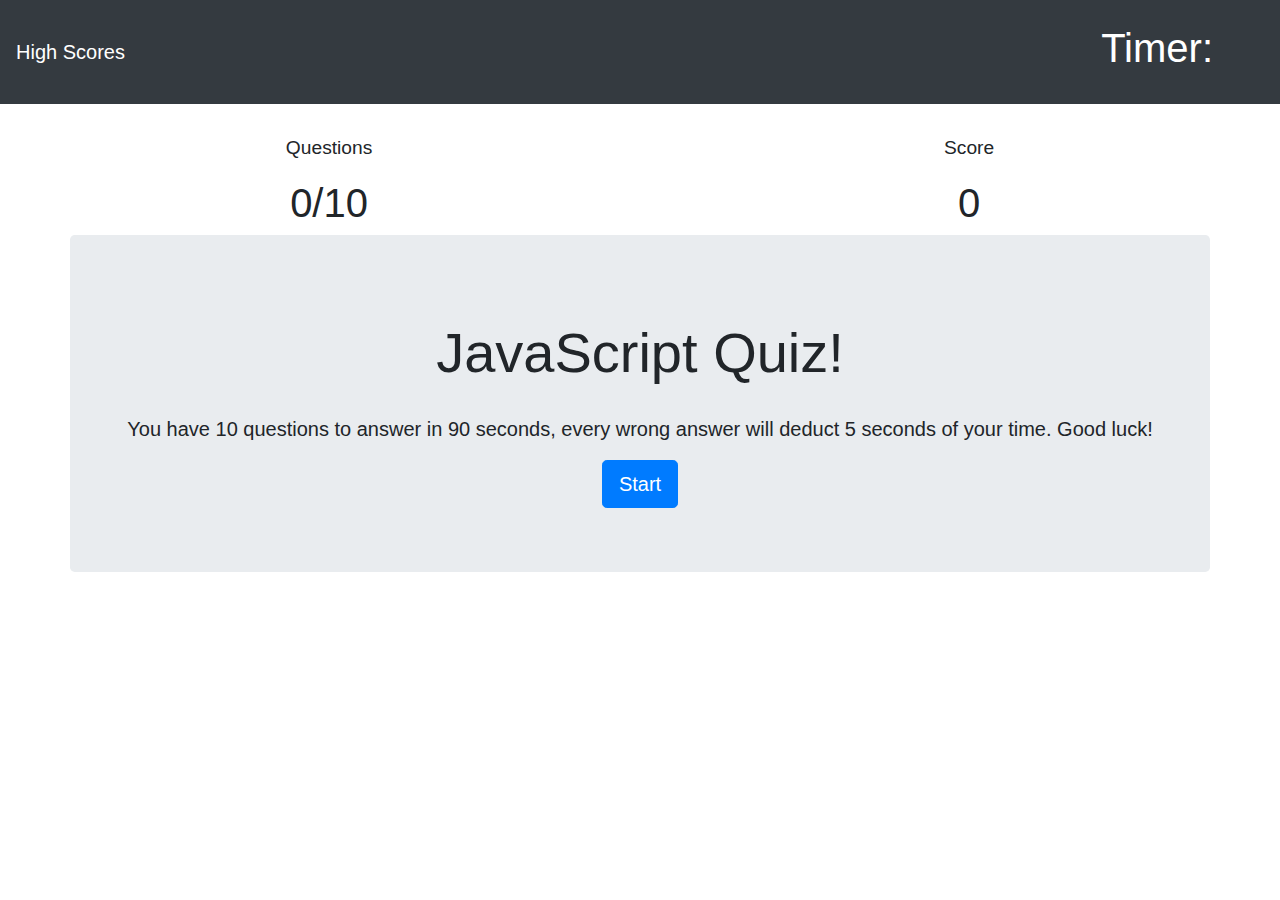
<file: index.html>
<!DOCTYPE html>
<html lang="en">
  <head>
    <meta charset="UTF-8" />
    <meta name="viewport" content="width=device-width, initial-scale=1.0" />
    <meta http-equiv="X-UA-Compatible" content="ie=edge" />
    <meta name="description" content="Test your JavaScript knowledge" />
  <meta name="keywords" content="JavaScript, css, html" />
    <title>!Code Quiz!</title>
    <link rel="stylesheet" href="assets/styles.css" />
    <link
      rel="stylesheet"
      href="https://stackpath.bootstrapcdn.com/bootstrap/4.5.2/css/bootstrap.min.css"
      integrity="sha384-JcKb8q3iqJ61gNV9KGb8thSsNjpSL0n8PARn9HuZOnIxN0hoP+VmmDGMN5t9UJ0Z"
      crossorigin="anonymous"
    />
    <!-- <script src="https://stackpath.bootstrapcdn.com/bootstrap/4.5.2/js/bootstrap.min.js" integrity="sha384-B4gt1jrGC7Jh4AgTPSdUtOBvfO8shuf57BaghqFfPlYxofvL8/KUEfYiJOMMV+rV" crossorigin="anonymous"></script> -->
  </head>
  <body>
    <!-- Image and text -->
    <nav class="navbar navbar-dark bg-dark">
      <a class="navbar-brand" href="showScore.html">
        High Scores
      </a>
      <div class="time">
        <div id="timeCount">
        <h1>Timer: </h1></div>
        <div id="minutes"></div>
        <div id="seconds"></div>
      </div>
    </nav>
    <div id="screenerQ">
        <div id="screen-q">
          <p class="screenTitle">Questions</p>
          <h1 id="questionCount" class="screenInfo">0/10</h1>
        </div>
        <div id="screenerS">
          <p class="screenTitle">Score</p>
          <h1 id="scoreCount" class="screenInfo">0</h1>
        </div>
    </div>
    <div class="jumbotron container" id="begining">
      <h1 class="notice display-4">JavaScript Quiz!</h1>
      <p class="lead"> You have 10 questions to answer in 90 seconds, every wrong answer will deduct 5 seconds of your time. Good luck!</p>
      <a class="btn btn-primary btn-lg starter" href="#" role="button">Start</a>
      <!-- <hr class="my-4"> -->
    </div>
    
     <div class="jumbotron container hide" id="questions">
      <h1 id="whereQuestions"  class="">Where is JS located in your HTML file?</h1>
      <div class="" id="buttonContainer" role="group" aria-label="Basic example"> 
        
        <button type="button" data-id="0" class="answers">Script</button>
        <button type="button" data-id="1" class="answers">Header</button>
        <button type="button" data-id="2" class="answers">Link</button>
        <button type="button" data-id="3" class="answers">Footer</button>
     </div>
      <!-- <div>
        <a class="btn btn-dark btn-lg" href="#" role="button">Next</a>
      </div> -->
      <div id="result" class="hide">
      <hr class="breakpoint">
      <p id="resultAnswer"></p>
    </div>
    </div>
    <script src="assets/script.js"></script>
    <script src="https://code.jquery.com/jquery-3.5.1.js" integrity="sha256-QWo7LDvxbWT2tbbQ97B53yJnYU3WhH/C8ycbRAkjPDc=" crossorigin="anonymous"></script>
  </body>
</html>
</file>
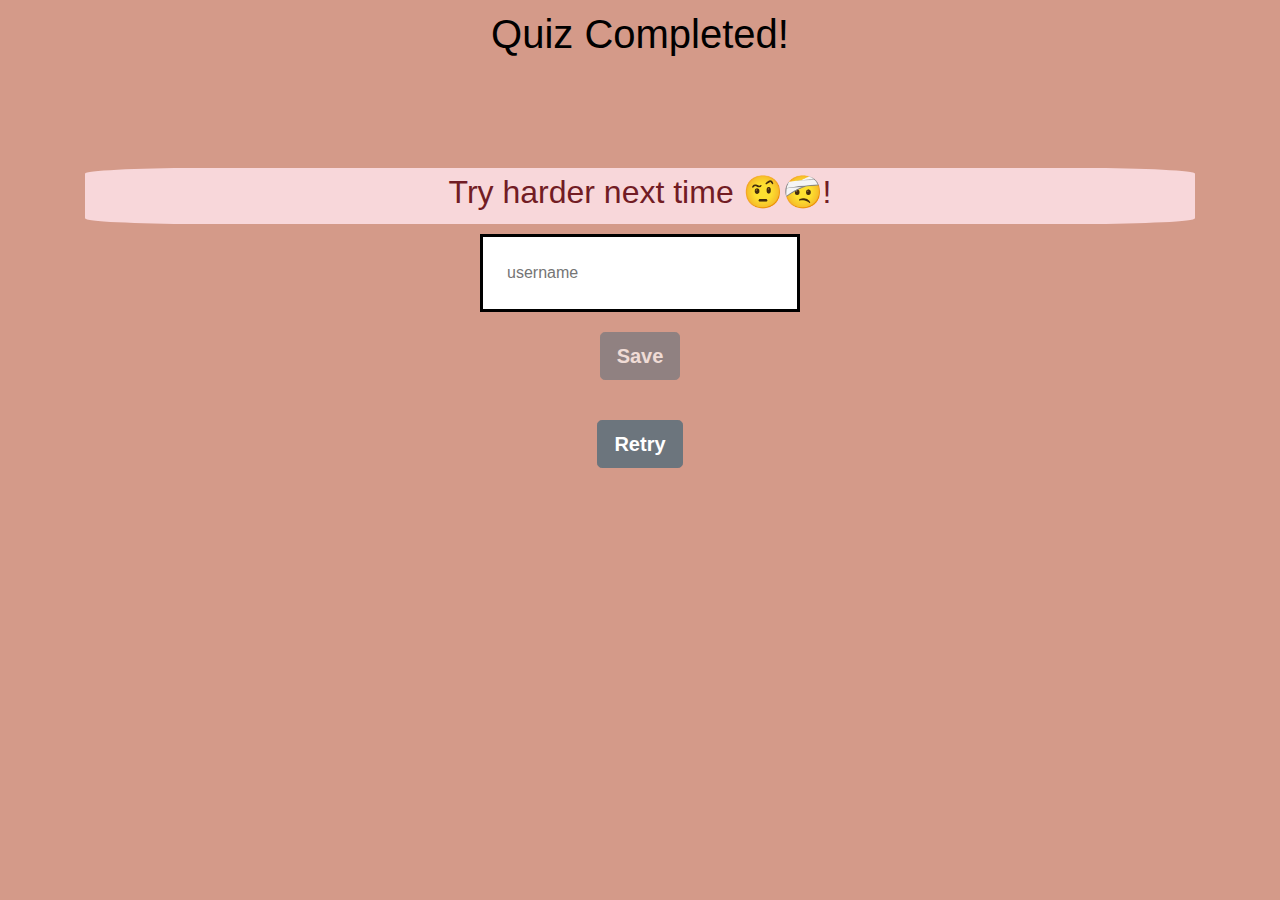
<file: endGame.html>
<!DOCTYPE html>
<html lang="en">
  <head>
    <meta charset="UTF-8" />
    <meta name="viewport" content="width=device-width, initial-scale=1.0" />
    <link rel="stylesheet" href="assets/endGame.css" />
    <title>End Game</title>
    <link
    rel="stylesheet"
    href="https://stackpath.bootstrapcdn.com/bootstrap/4.5.2/css/bootstrap.min.css"
    integrity="sha384-JcKb8q3iqJ61gNV9KGb8thSsNjpSL0n8PARn9HuZOnIxN0hoP+VmmDGMN5t9UJ0Z"
    crossorigin="anonymous"
  />
  </head>
  <body>
    <h1 id="notice">Quiz Completed!</h1>
    <div class="container">
      <div id="end" class="flex-center flec-column">
        <h1 id="finalScore"></h1>
        <div id="goodScore" class="hide" role="alert">
          Excllent Score 😎!
        </div>
        <div id="badScore" class="hide" role="alert">
          <h2>Try harder next time 🤨🤕!</h2>
        </div>
        <div id="averageScore" class="hide" role="alert">
          Good score, you can do better 😁!
        </div>
        <form>
          <input type="text"  name="Username" id="username" placeholder="username" autocomplete="off"/>
          <button type="submit" class="endForm btn btn-secondary btn-lg" id="saveScoreBtn" disabled>Save</button>
          <button type="button" id="goHome" class="endForm btn btn-secondary btn-lg">Retry</button>
        </form>
      </div>
    </div>
    <script src="assets/end.js"></script>
  </body>
</html>
</file>
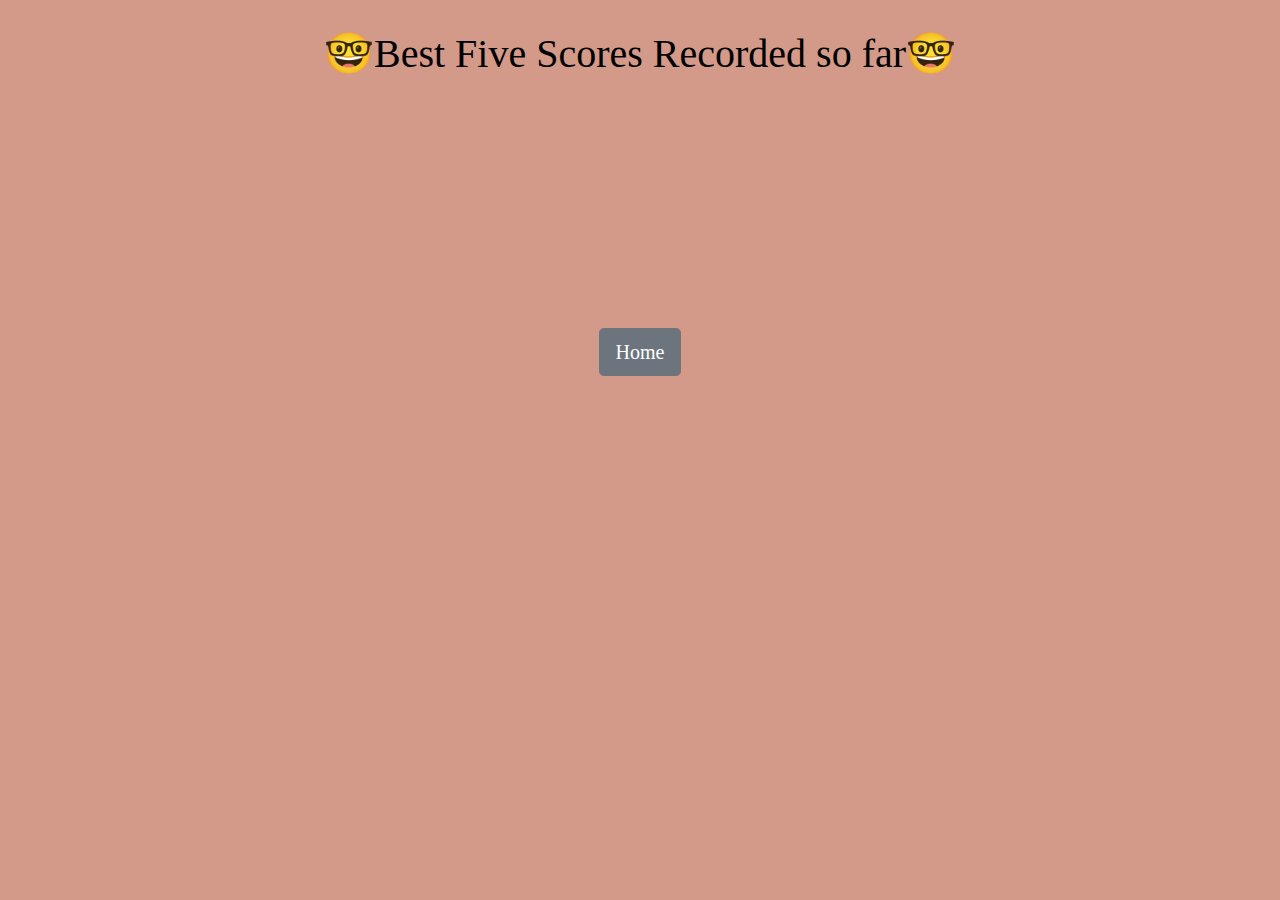
<file: showScore.html>
<!DOCTYPE html>
<html lang="en">
  <head>
    <meta charset="UTF-8" />
    <meta name="viewport" content="width=device-width, initial-scale=1.0" />
    <link
      rel="stylesheet"
      href="https://stackpath.bootstrapcdn.com/bootstrap/4.5.2/css/bootstrap.min.css"
      integrity="sha384-JcKb8q3iqJ61gNV9KGb8thSsNjpSL0n8PARn9HuZOnIxN0hoP+VmmDGMN5t9UJ0Z"
      crossorigin="anonymous"
    />
    <link rel="stylesheet" href="assets/highScores.css" />
    <title>Finished</title>
  </head>
  <body>
    <h1 class="showScoreHead">🤓Best Five Scores Recorded so far🤓</h1>
    <div class="container">
     <div id="fiveScoreList">
      <ul class="list-group list-group-flush">
        <li class="names"></li>
        <li class="names"></li>
        <li class="names"></li>
        <li class="names"></li>
        <li class="names"></li>
      </ul>
    </div>
      <div id="end" class="flex-center flec-column">
        <button type="button" id="showScoreBtn" class="btn btn-secondary btn-lg">
          Home
        </button>
      </div>
    </div>

    <script src="assets/showScore.js"></script>
  </body>
</html>
</file>
<file: assets/styles.css>
.container {
margin-top: 0;
text-align:center;
}

.hide {
    display: none;
}
.notice{
    padding: 20px;
}
.lead{
    font-weight: 400 !important;
    font-size: 1rem;
}

#buttonContainer{
    text-align: center;
}

.answers {
    background-color: #c87941; 
    border: 1px solid #87431d; 
    color: white; 
    padding: 10px 24px; 
    cursor: pointer; 
    display: block; 
    margin: auto auto;
    margin-bottom: 10px !important;
    width: 50% !important;
    font-size: 1.2rem;
    box-shadow: none; 
}

.answers:focus{
    outline:none !important;
    }

.answers:hover {
    background-color: #f2a07b;
  }

#questions {
    text-align: center;
    background-color: #f1f3f8;
    margin: 10px 100px;
    border-radius: 2%;
    font-size: 0.5rem;
    padding: 30px;
    border: solid black;
}
#whereQuestions{
    margin-bottom: 50px !important;
}

#result {
font-size: 1rem;
text-align: left;
}

.time {
    padding: 1rem;
    color: white;
    margin-right: 20px;
  } 
#minutes {
    font-size: 2em;
    float: left;
    padding-left: 10px;
  }
  
#seconds {
    font-size: 1.5em;
    float: left;
    padding-left: 5px;
  }
  #timeCount{
      float: left;
  }
  
  #screenerQ{
      justify-content:space-around;
      display: flex;
      margin-top: 30px;
  }

  .screenTitle{
      text-align: center;
      font-size: 1.2rem;
  }

  .screenInfo {
      text-align: center;
  }

  @media (max-width: 690px) {
    #buttonContainer{
      text-align: center !important;
    }
    .answers {
    padding: 10px 24px !important;
    width: fit-content !important;
   }
   #whereQuestions{
   font-size: 1.2rem; ;
   }

}
</file>
<file: assets/endGame.css>
body {
  text-align: center !important;
  background-color: #d49a89 !important;
  color: black !important;
  font-family: Georgia, 'Times New Roman', Times, serif;
  /* padding:50px; */
  font-weight: bolder;
}

#notice {
  padding: 10px;
}

.container {
    margin-top: 100px;
    text-align:center; 
    }

form {
    width: 100%;
    display: flex;
    flex-direction: column;
    align-items: center;
}

input {
    margin-bottom: 1rem;
    width: 20rem;
    padding: 1.5rem;
    font-size: 1.8rem;
    border: solid black;
}

.endForm{
    margin: 20px;
    font-weight: 600 !important;
    
}

.hide {
    display: none;
}


#badScore {
    color: #721c24 !important;
    background-color: #f8d7da !important;
    border-color: #f5c6cb !important;
    padding: 5px !important;
    margin-bottom: 10px !important;
    font-weight: 700 !important;
    font-size: 1.2rem !important;
    border-radius: 10% !important;
  }

  #goodScore {
    color: #155724 !important;
    background-color: #d4edda !important;
    border-color: #c3e6cb !important;
    padding: 5px !important;
    margin-bottom: 10px !important;
    font-weight: 700 !important;
    font-size: 2rem !important;
    border-radius: 10% !important;
  }

  #averageScore {
    color: #856404 !important;
    background-color: #fff3cd !important;
    border-color: #ffeeba !important;
    padding: 5px !important;
    margin-bottom: 10px !important;
    font-weight: 700 !important;
    font-size: 2rem !important;
    border-radius: 10% !important;
  }
</file>
<file: assets/highScores.css>
body {
    text-align: center !important;
    background-color: #d49a89 !important;
    color: black !important;
    font-family: Georgia, 'Times New Roman', Times, serif;
    padding:0;
    margin: 0;
    font-weight: bolder;
  }

  .showScoreHead {
      margin-top: 30px;
  }
  
  .container {
      margin-top: 100px;
      text-align:center; 
      }



.names {
    font-size: 2rem;
    list-style-type: none;
    font-family:'Times New Roman', Times, serif;
    padding: 5px;

}

#showScoreBtn {
    margin: 100px;
}
</file>
